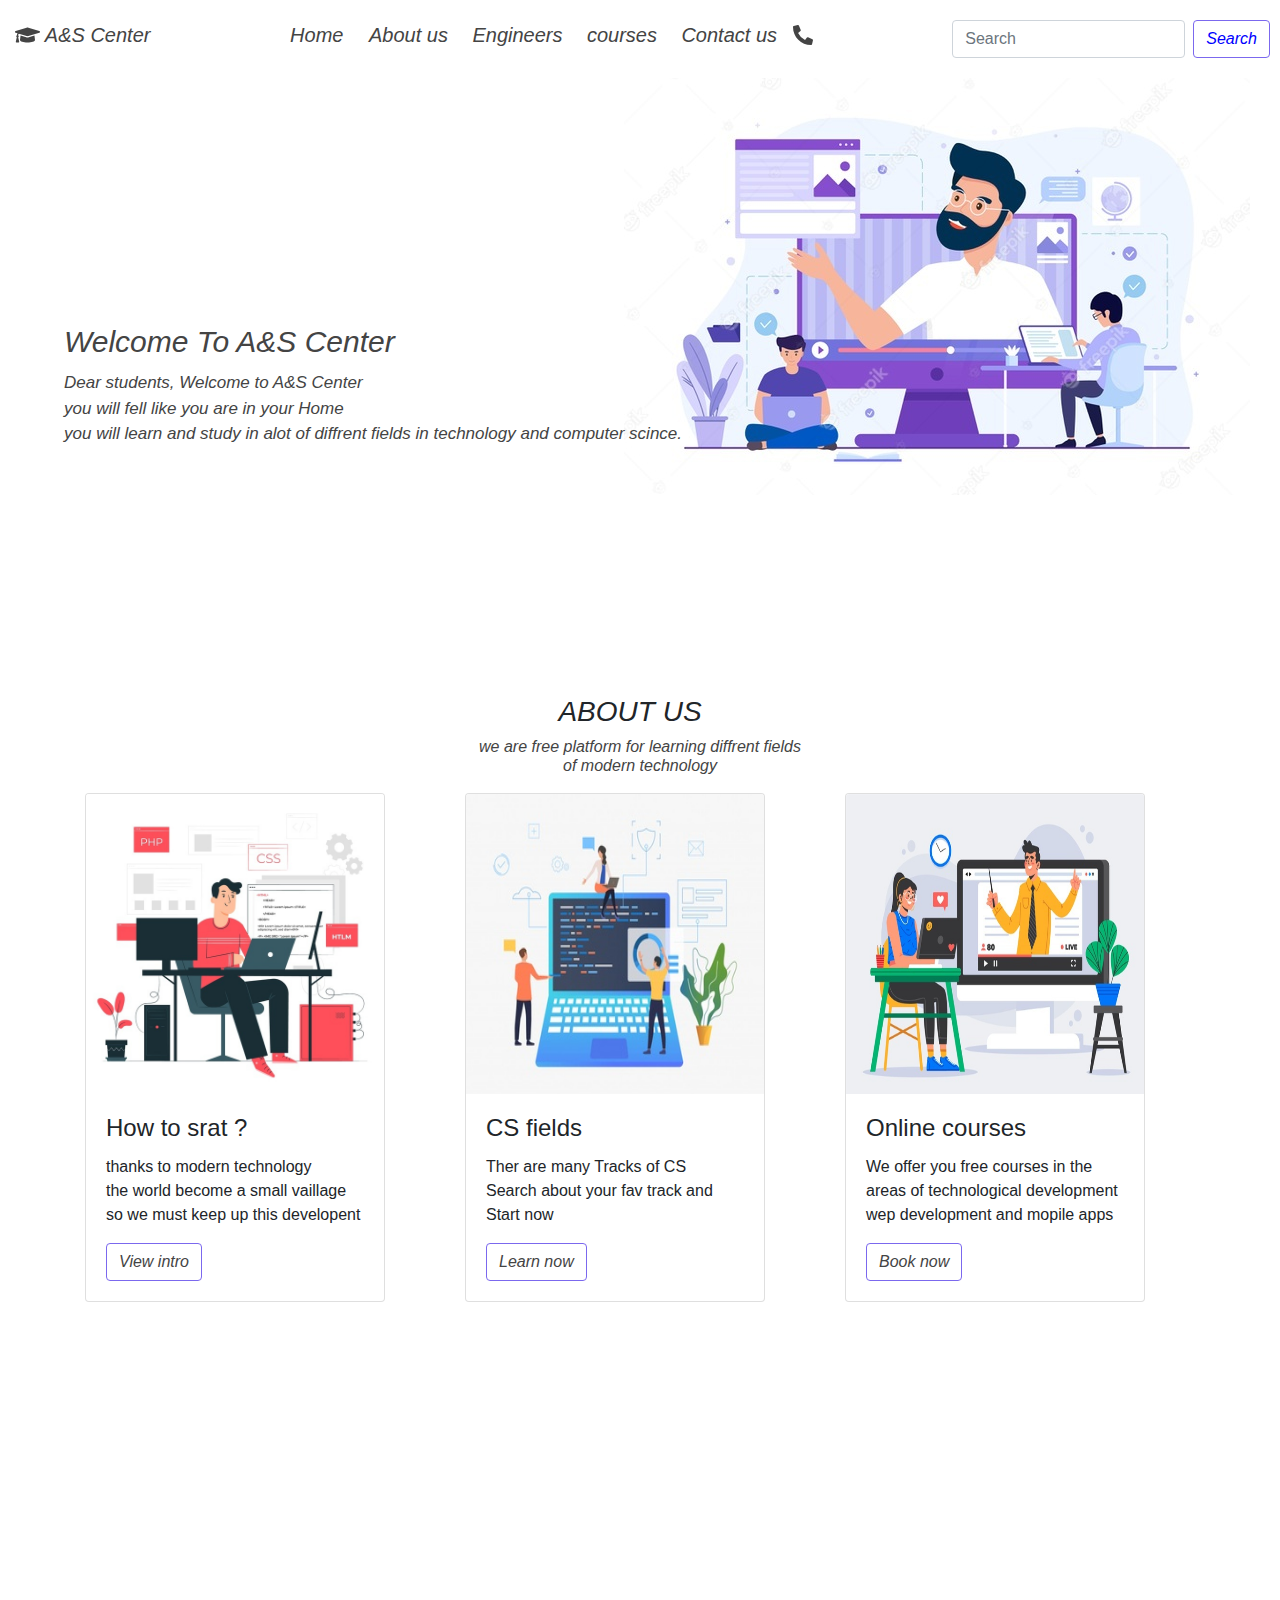
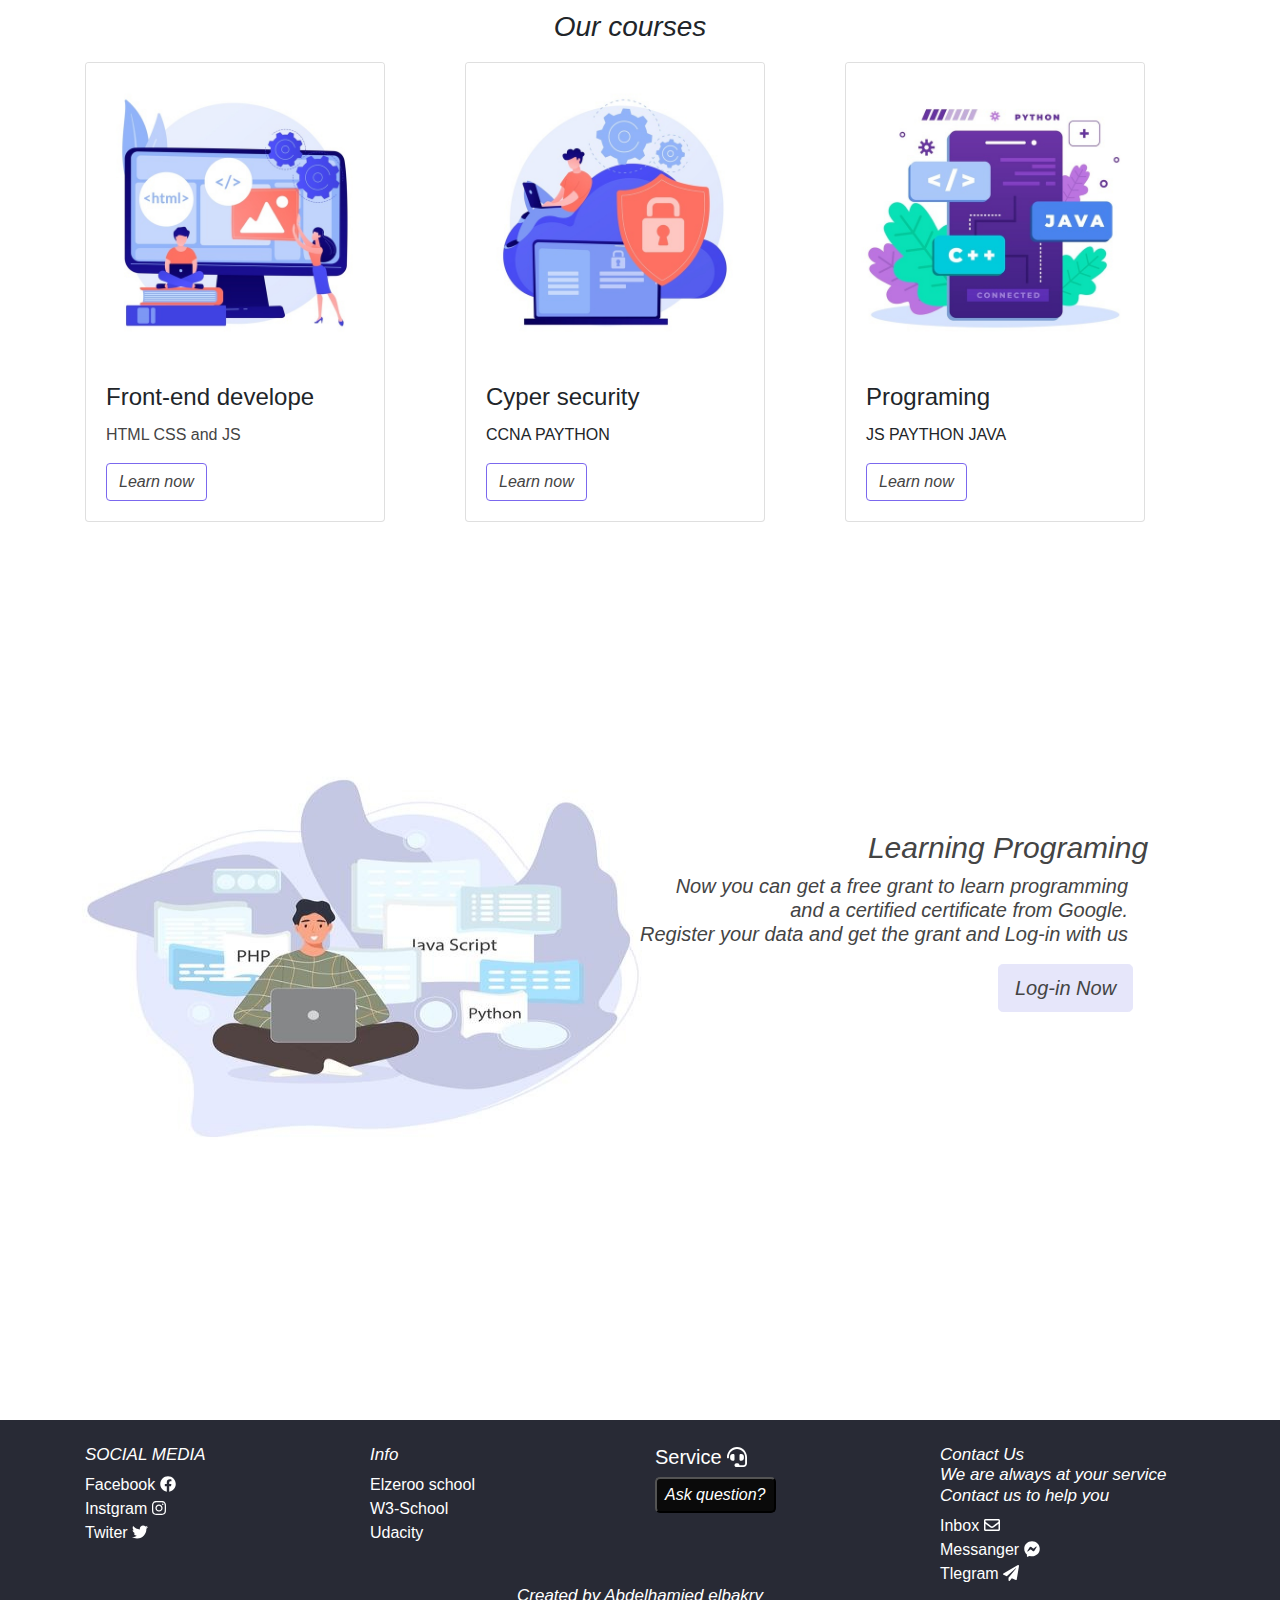
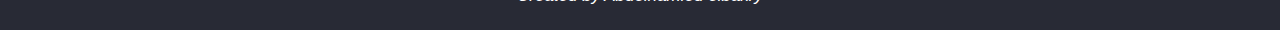
<file: index.html>
﻿<!DOCTYPE html>
<html lang="en">
<head>
    <meta charset="UTF-8">
    <meta http-equiv="X-UA-Compatible" content="IE=edge">
    <meta name="viewport" content="width=device-width, initial-scale=1.0">
    <title>  A&S Center </title>
    <link rel="stylesheet" href="style/bootstrap.min.css">
    <link rel="stylesheet" href="fontawesome-free-5.15.4-web/css/all.min.css">
    <link rel="stylesheet" href="style/style.css">



</head>
<body>
<!--start navbar-->

<nav>
    <div class="links">
    <a class="logo" href="index.html" > <i class="fas fa-graduation-cap"></i> A&S Center </a>
    <a href="index.html" > Home </a>
    <a href="about us.html" target="_blank"> About us</a>
    <a href="engineers.html" target="_blank"> Engineers</a>
    <a href="courses.html" target="_blank"> courses</a>   
    <a href="contact.html" >Contact us <i class="fas fa-phone-alt"></i></a>
    <form class="form-inline my-2 my-lg-0">
        <input class="form-control mr-sm-2" type="search" placeholder="Search" aria-label="Search">
        <button class="btn btn-outline-success my-2 my-sm-0" type="submit">Search</button>
      </form>
</div>

</nav>

<!--end navbar-->
<section >

<img src="img/online-courses-concept_23-2148533386.jpg" width="626px" height="417px">

<div class="text">
    <h1>Welcome To A&S Center</h1>
    <p>
        Dear students, Welcome to  A&S Center<br>
        you will fell like you are in your Home
        <br> you will learn and study in alot of diffrent fields in technology and computer scince.
    </p>
    </div>

</section>
<!--end section1-->
<section class="card2">
<div class="card3">
    <div class ="container">    
    <div class="row">
     <div class="col-md-12" style="text-align: center;" >
         <h3 style=" font-style: italic; font-family: 20px; ">
            ABOUT US<br>
           
         </h3>
         <h6 style="padding-bottom: 10px; font-style: italic; font-family: 15px; color: #444;" > we are free platform for learning diffrent fields <br>
            of modern technology</h4>
     </div>   
     <br>
     <br>

     <div class="col-md-4">
        <div class="card" style="width:300px">
            <img class="card-img-top" src="img/1.jpg"  width="300px" height="300px" alt="Card image">
            <div class="card-body">
              <h4 class="card-title">How to srat ?</h4>
              <p class="card-text"> thanks to modern technology<br>
                the world become a small vaillage<br>
            so we must keep up this developent</p>
              <a href="#" class="btn btn-primary">View intro</a>
            </div>
          </div>

     </div>   
     <div class="col-md-4">
        <div class="card" style="width:300px">
            <img class="card-img-top" src="img/business-people-working-laptop-development_1262-18907.jpg" width="300px" height="300px" alt="Card image">
            <div class="card-body">
              <h4 class="card-title">CS fields</h4>
              <p class="card-text">Ther are many Tracks of CS<br>
                Search about your fav track and
                <br> Start now
            </p>
              <a href="#" class="btn btn-primary">Learn now</a>
            </div>
          </div>

     </div>   
     <div class="col-md-4">
        <div class="card" style="width:300px">
            <img class="card-img-top" src="img/37480.jpg"  width="300px" height="300px" alt="Card image">
            <div class="card-body">
              <h4 class="card-title">Online courses</h4>
              <p class="card-text">We offer you free courses in the areas of technological development <br> wep development and mopile apps</p>
              <a href="#" class="btn btn-primary">Book now</a>
            </div>
          </div>

     </div>   
</div>
</section>
<!--end section 2 -->
<section class="card8">
<div class="card5">
    <div class ="container">    
    <div class="row">
      <div class="col-md-12" style="text-align: center;" >
        <h3 style=" font-style: italic; font-family: 20px; padding-bottom: 10px; ">
          Our courses        
        </h3>
        </div>
     <div class="col-md-4">
        <div class="card" style="width:300px">
            <img class="card-img-top" src="img/2.jpg"  width="200px" height="300px" alt="Card image">
            <div class="card-body">
              <h4 class="card-title">Front-end develope</h4>
              <p class="card-text" style="color: #444; "> HTML CSS and JS<br>
                </p>
              <a href="#" class="btn btn-primary">Learn now</a>
            </div>
          </div>

     </div>   
     <div class="col-md-4">
        <div class="card" style="width:300px">
            <img class="card-img-top" src="img/cloud-computing-security-abstract-concept-illustration_335657-2105.jpg" width="300px" height="300px" alt="Card image">
            <div class="card-body">
              <h4 class="card-title">Cyper security</h4>
              <p class="card-text">CCNA PAYTHON <br>
           
            </p>
              <a href="#" class="btn btn-primary">Learn now</a>
            </div>
          </div>

     </div>   
     <div class="col-md-4">
        <div class="card" style="width:300px">
            <img class="card-img-top" src="img/-programming-languages_23-2148688949.jpg"  width="300px" height="300px" alt="Card image">
            <div class="card-body">
              <h4 class="card-title">Programing</h4>
              <p class="card-text">JS PAYTHON JAVA</p>
              <a href="#" class="btn btn-primary">Learn now</a>
            </div>
          </div>

     </div>   
</div>
</div>


</section>
<!--end section3 end containers-->
<!--start main-->
<main class="view">

  
  
  <img class="pic" src="img/java.jpg" width="626px" height="417px" >


  <div class="text2">
    <h2>Learning Programing</h2>
    <h3> 
      Now you can get a free grant to learn programming<br> and a certified certificate from Google.<br>
         Register your data and get the grant
         and Log-in with us
    </h3>
    <a   class="btn btn-primary btn-lg" target="_blank" href="contact.html" 
   
    > Log-in Now</a>
    </div>

  
</main>


<!--end main -->
<!--start footer-->
<footer>
  <div class="container">
    <div class="row">
      <div class="col-md-3">
        <h5  style="font-size: 17px; font-style: italic;">
          SOCIAL MEDIA

        </h5>
        <a href="">Facebook <i class="fab fa-facebook"></i></a>
        <br>
        <a href="">Instgram <i class="fab fa-instagram"></i></a>
        <br>
        <a href="">Twiter <i class="fab fa-twitter"></i></a>
      </div>
      <div class="col-md-3">
        <h5  style="font-size: 17px; font-style: italic;">
          Info
        </h5>
        <a href="">Elzeroo school</a><br>
        <a href="">W3-School</a><br>
        <a href="">Udacity</a><br>
        
      </div>
      <div class="col-md-3">
        <h5>
          Service <i class="fas fa-headset"></i>
        </h5>
        
        <button type="button" class="btn1 btn-warning"> Ask question?</button>
      </div>
      <div class="col-md-3">
        <h5 style="font-size: 17px;  font-style: italic;">
          Contact Us<br>

          We are always at your service Contact us to help you
        </h5>
        <a href="">Inbox <i class="far fa-envelope"></i></a>
        <br>
        <a href="">Messanger <i class="fab fa-facebook-messenger"></i></a>
        <br>
        <a href="">Tlegram <i class="fas fa-paper-plane"></i></a>
      </div>
    </div>
  </div>
  <h6 style="font-style: italic; font-size: 17px; text-align: center; ">
    Created by Abdelhamied elbakry
  </h6>

</footer>

<!--end footer-->


    <script src="fontawesome-free-5.15.4-web/js/all.min.js"></script>
    <script src="js/jquery-3.5.1.slim.min.js"></script>
    <script src="js/popper.min.js"></script>
    <script src="js/bootstrap.min.js"></script>
    <script src="java script/script.js"></script>
    
</body>
</html>
</file>
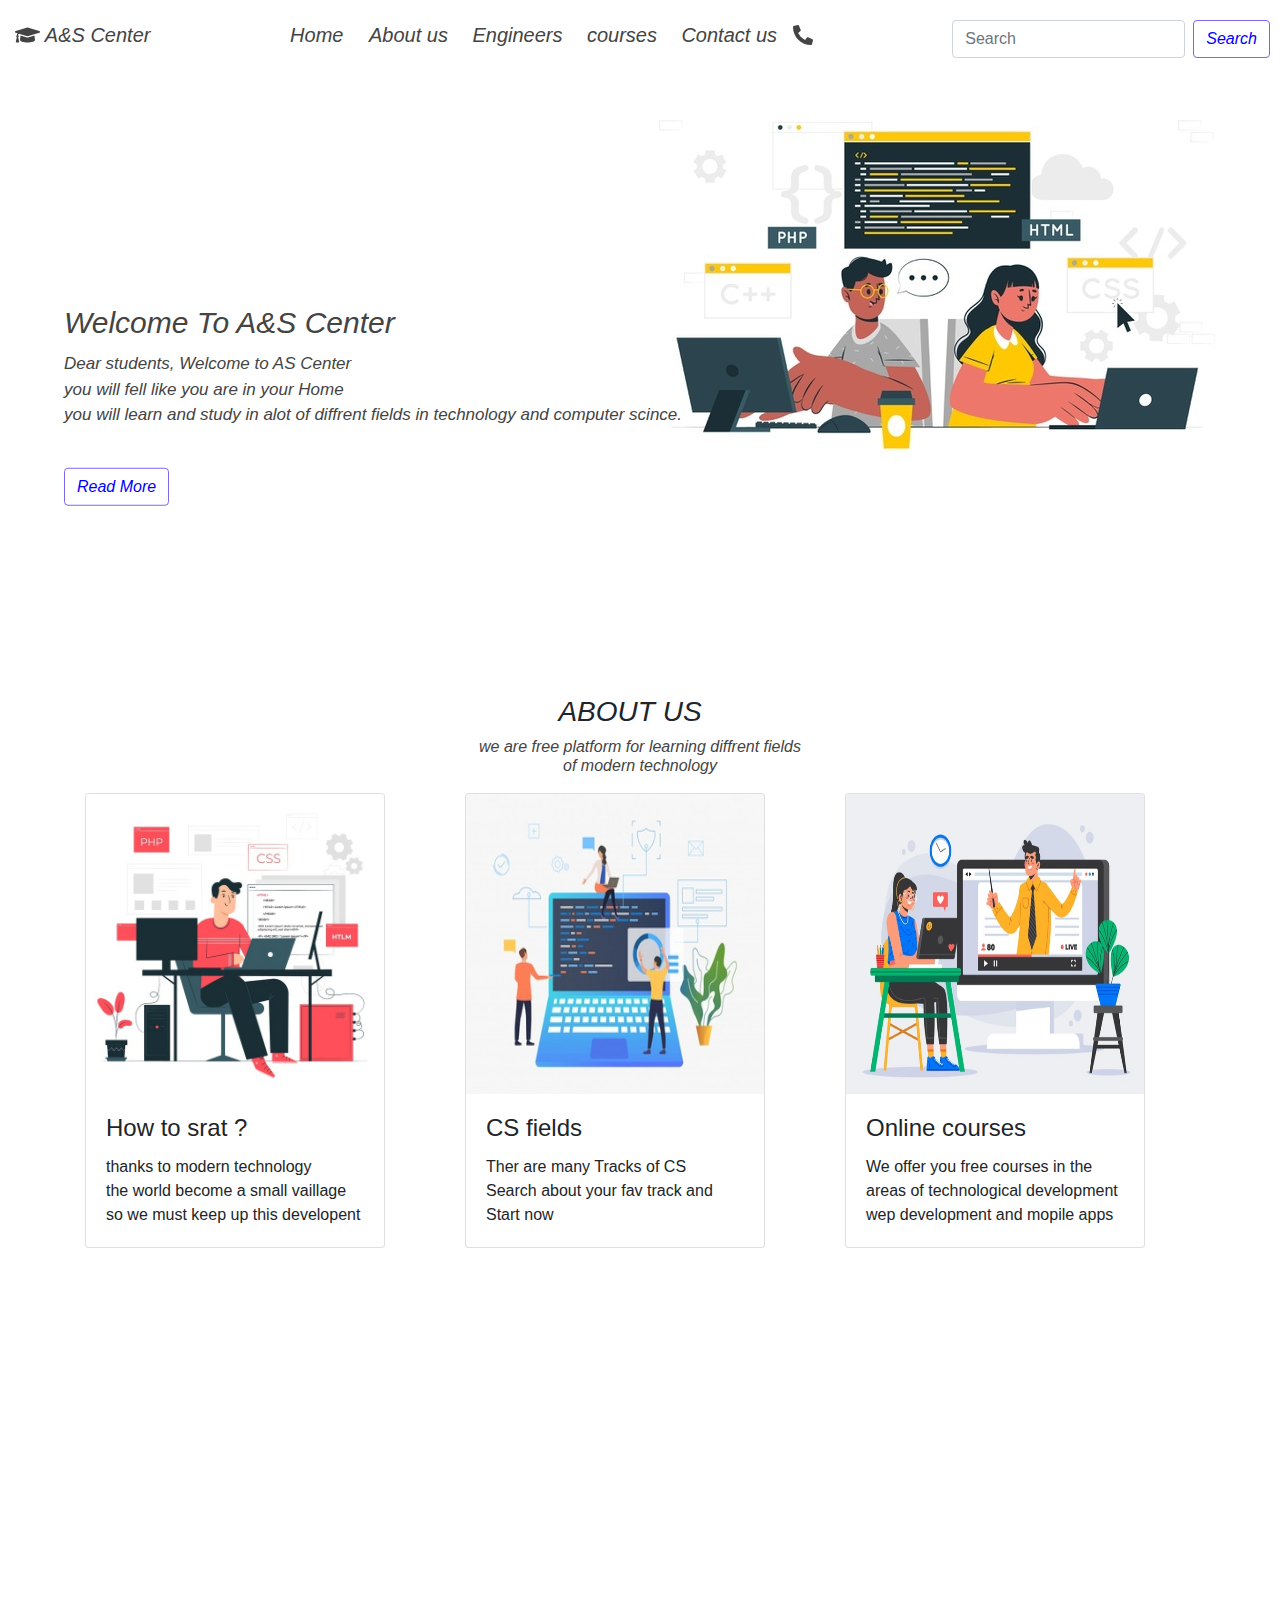
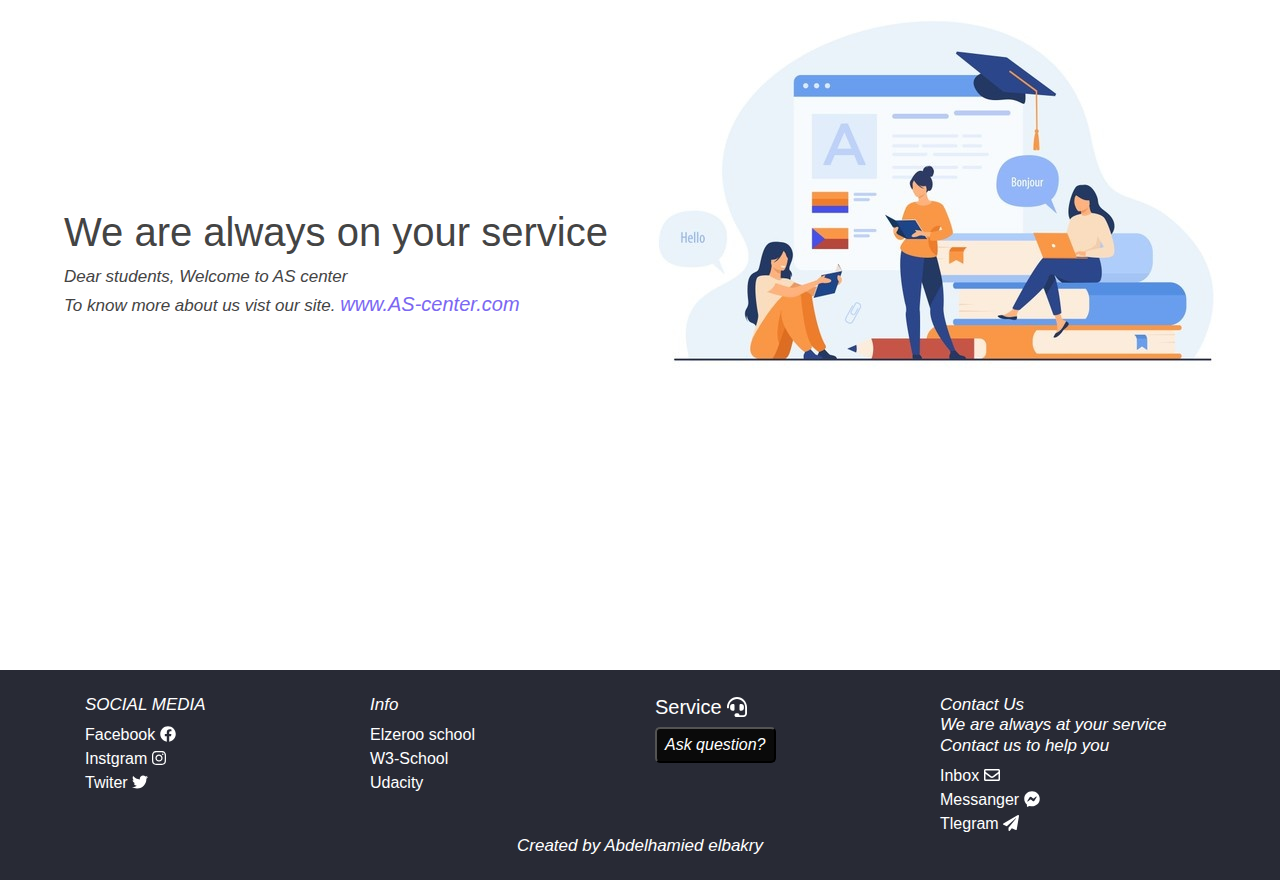
<file: about us.html>
﻿<!DOCTYPE html>
<html lang="en">
<head>
    <meta charset="UTF-8">
    <meta http-equiv="X-UA-Compatible" content="IE=edge">
    <meta name="viewport" content="width=device-width, initial-scale=1.0">
    <title> A&S Center</title>
        <link rel="stylesheet" href="style/bootstrap.min.css">
        <link rel="stylesheet" href="fontawesome-free-5.15.4-web/css/all.min.css">
        <link rel="stylesheet" href="style/style.css">
        <link rel="stylesheet" href="style2/style2.css">
</head>
<body>
    <nav>
        <div class="links">
            <a class="logo" href="index.html"> <i class="fas fa-graduation-cap"></i>  A&S Center</a>
        <a href="index.html" target="_blank" > Home  </a> 
        <a href="about us.html" > About us</a>
        <a href="engineers.html" target="_blank"> Engineers</a>
        <a href="courses.html" target="_blank"> courses</a>
        <a href="" >Contact us <i class="fas fa-phone-alt"></i></a>
        <form class="form-inline my-2 my-lg-0">
            <input class="form-control mr-sm-2" type="search" placeholder="Search" aria-label="Search">
            <button class="btn btn-outline-success my-2 my-sm-0" type="submit">Search</button>
          </form>
    </div>
    
    </nav>
    <section >

        <img src="img/pair-programming-concept-illustration_114360-3941.jpg" width="626px" height="417px">
        
        <div class="text">
            <h1>Welcome To A&S Center</h1>
            <p> 
              Dear students, Welcome to AS Center<br>
               you will fell like you are in your Home
             <br> you will learn and study in alot of diffrent fields in technology and computer scince.  
            </p>
            <button class="btn btn-lg4">
                Read More
            </button>
            </div>
        
        </section>

    
        <section class="card2">
            <div class="card3">
                <div class ="container">    
                <div class="row">
                 <div class="col-md-12" style="text-align: center;" >
                     <h3 style=" font-style: italic; font-family: 20px; ">
                        ABOUT US<br>
                       
                     </h3>
                     <h6 style="padding-bottom: 10px; font-style: italic; font-family: 15px; color: #444;" > we are free platform for learning diffrent fields <br>
                        of modern technology</h4>
                 </div>   
                 <br>
                 <br>
            
                 <div class="col-md-4">
                    <div class="card" style="width:300px">
                        <img class="card-img-top" src="img/1.jpg"  width="300px" height="300px" alt="Card image">
                        <div class="card-body">
                          <h4 class="card-title">How to srat ?</h4>
                          <p class="card-text"> thanks to modern technology<br>
                            the world become a small vaillage<br>
                        so we must keep up this developent</p>
                       
                        </div>
                      </div>
            
                 </div>   
                 <div class="col-md-4">
                    <div class="card" style="width:300px">
                        <img class="card-img-top" src="img/business-people-working-laptop-development_1262-18907.jpg" width="300px" height="300px" alt="Card image">
                        <div class="card-body">
                          <h4 class="card-title">CS fields</h4>
                          <p class="card-text">Ther are many Tracks of CS<br>
                            Search about your fav track and
                            <br> Start now
                        </p>
                        
                        </div>
                      </div>
            
                 </div>   
                 <div class="col-md-4">
                    <div class="card" style="width:300px">
                        <img class="card-img-top" src="img/37480.jpg"  width="300px" height="300px" alt="Card image">
                        <div class="card-body">
                          <h4 class="card-title">Online courses</h4>
                          <p class="card-text">We offer you free courses in the areas of technological development <br> wep development and mopile apps</p>
                        
                        </div>
                      </div>
            
                 </div>   
            </div>
            </section>

            <section class="about-me">

                <img src="img/10088.jpg" width="626px" height="391px">
                <div class="text5">
                    <h1>We are always on your service</h1>
                    <p class="about-text2"> 
                      Dear students, Welcome to AS center<br>
                      To know more about us vist our site. 
                      <a class="site" href="">www.AS-center.com</a> 
                    </p>
                     
            </section>
            <footer>
                <div class="container">
                  <div class="row">
                    <div class="col-md-3">
                      <h5  style="font-size: 17px; font-style: italic;">
                        SOCIAL MEDIA
              
                      </h5>
                      <a href="">Facebook <i class="fab fa-facebook"></i></a>
                      <br>
                      <a href="">Instgram <i class="fab fa-instagram"></i></a>
                      <br>
                      <a href="">Twiter <i class="fab fa-twitter"></i></a>
                    </div>
                    <div class="col-md-3">
                      <h5  style="font-size: 17px; font-style: italic;">
                        Info
                      </h5>
                      <a href="">Elzeroo school</a><br>
                      <a href="">W3-School</a><br>
                      <a href="">Udacity</a><br>
                      
                    </div>
                    <div class="col-md-3">
                      <h5>
                        Service <i class="fas fa-headset"></i>
                      </h5>
                      
                      <button type="button" class="btn1 btn-warning"> Ask question?</button>
                    </div>
                    <div class="col-md-3">
                      <h5 style="font-size: 17px;  font-style: italic;">
                        Contact Us<br>
              
                        We are always at your service Contact us to help you
                      </h5>
                      <a href="">Inbox <i class="far fa-envelope"></i></a>
                      <br>
                      <a href="">Messanger <i class="fab fa-facebook-messenger"></i></a>
                      <br>
                      <a href="">Tlegram <i class="fas fa-paper-plane"></i></a>
                    </div>
                  </div>
                </div>
                <h6 style="font-style: italic; font-size: 17px; text-align: center; ">
                  Created by  Abdelhamied elbakry
                </h6>
              
              </footer>












    
    <script src="fontawesome-free-5.15.4-web/js/all.min.js"></script>
    <script src="js/jquery-3.5.1.slim.min.js"></script>
    <script src="js/popper.min.js"></script>
    <script src="js/bootstrap.min.js"></script>
</body>
</html>
</file>
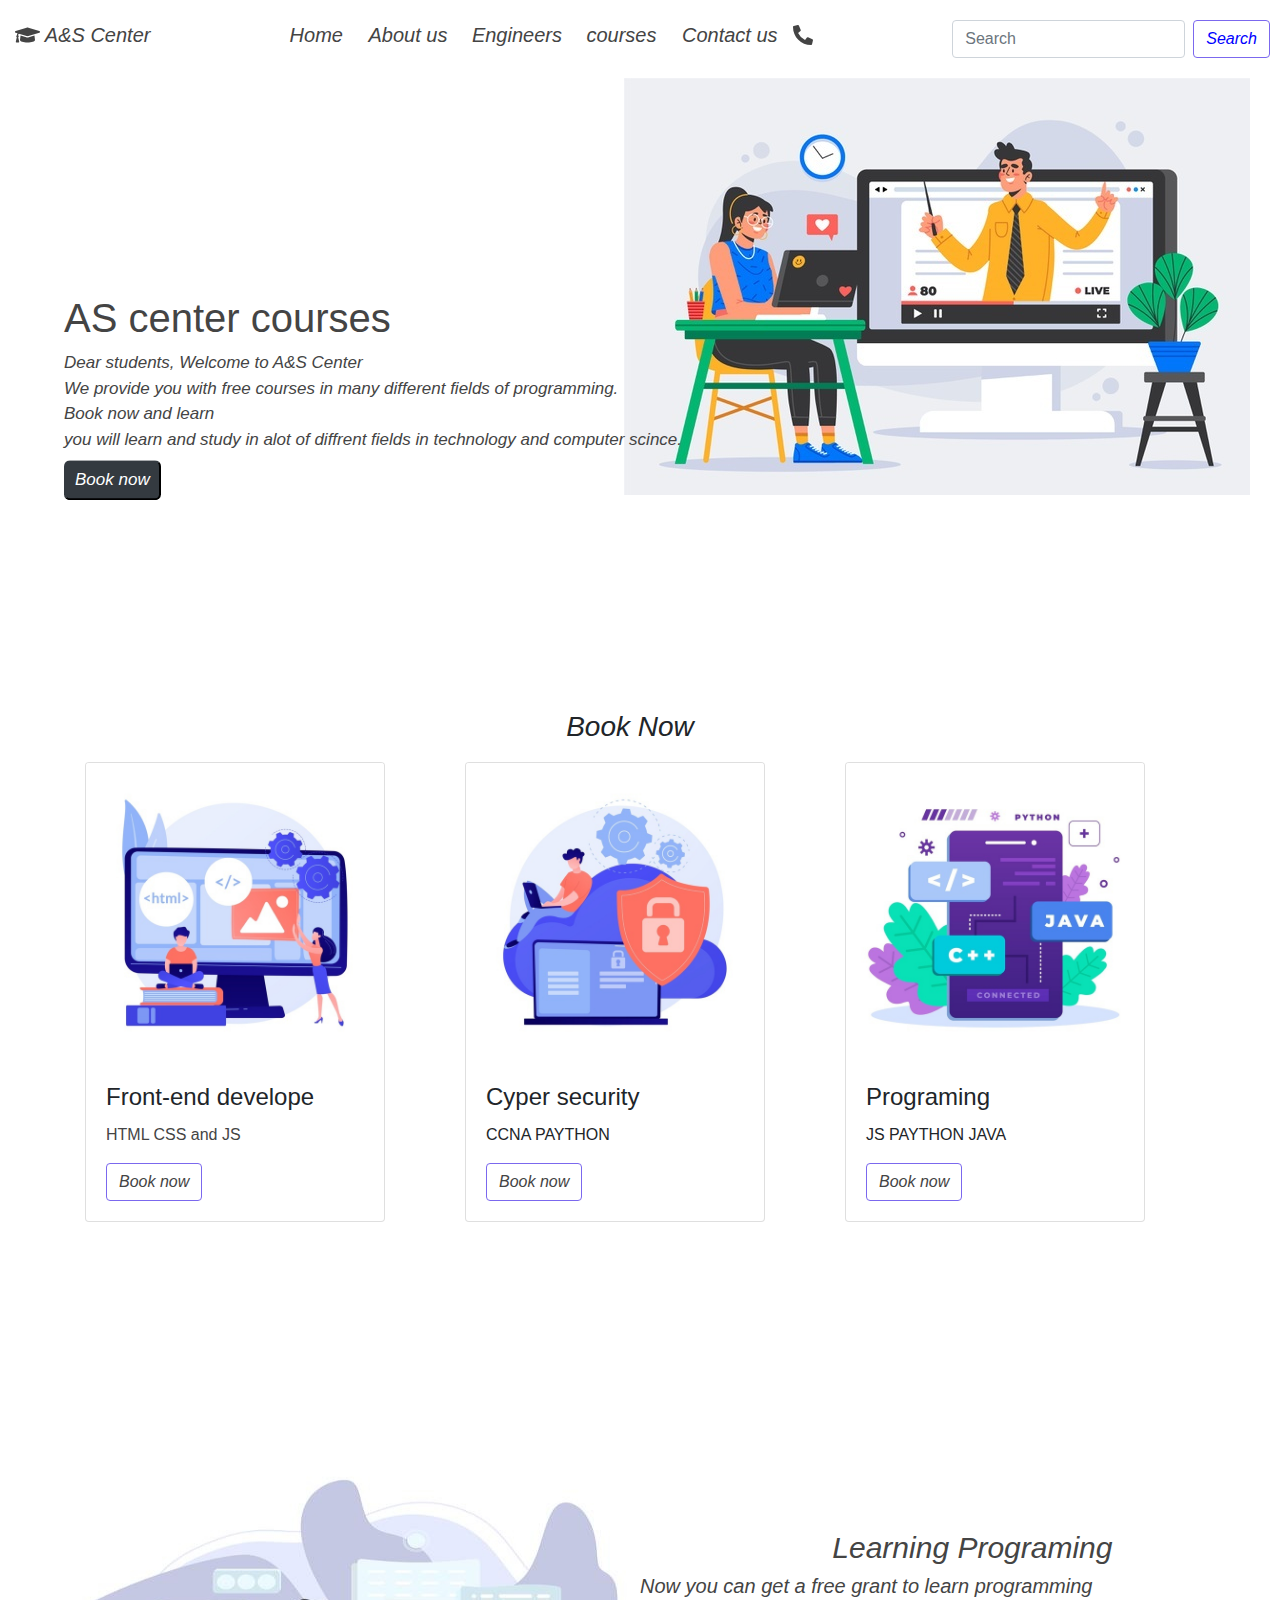
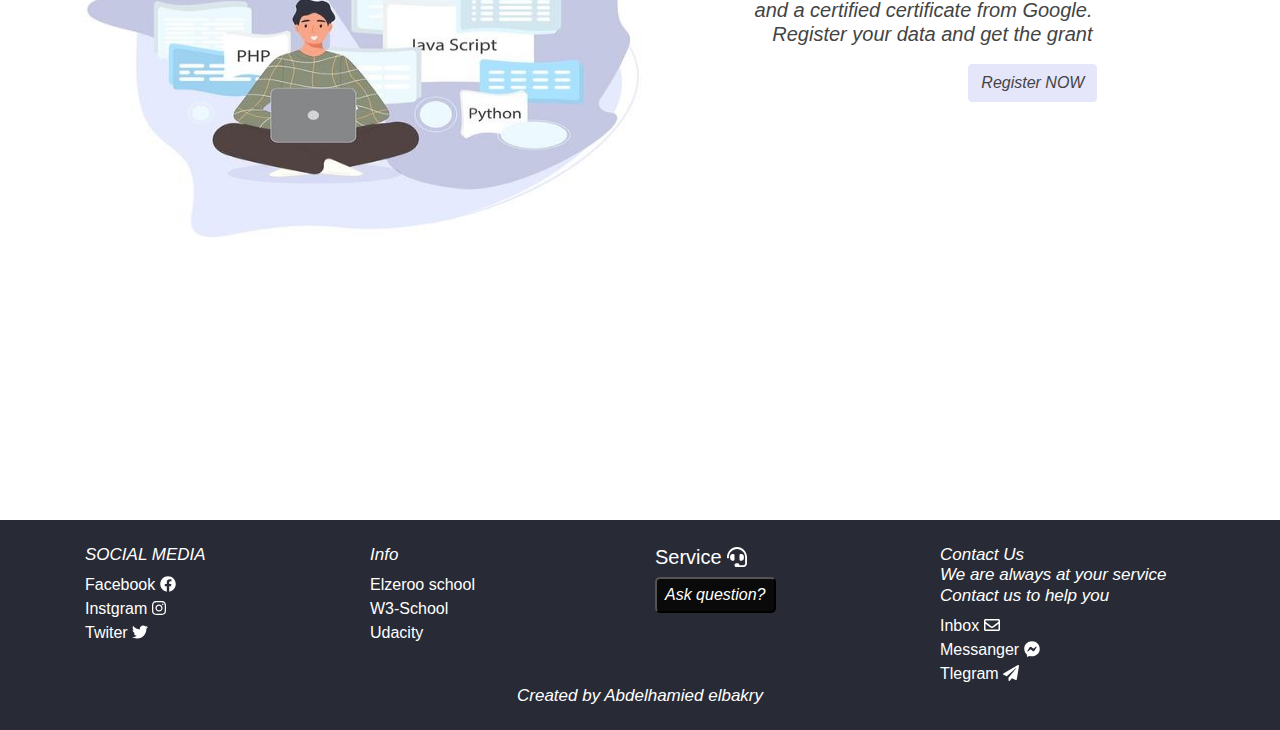
<file: courses.html>
﻿<!DOCTYPE html>
<html lang="en">
<head>
    <meta charset="UTF-8">
    <meta http-equiv="X-UA-Compatible" content="IE=edge">
    <meta name="viewport" content="width=device-width, initial-scale=1.0">
    <title> A&S Center</title>
        <link rel="stylesheet" href="style/bootstrap.min.css">
        <link rel="stylesheet" href="fontawesome-free-5.15.4-web/css/all.min.css">
        <link rel="stylesheet" href="style2/style2.css">
        <link rel="stylesheet" href="style/style.css">
</head>
<body>
    <nav>
        <div class="links">
            <a class="logo" href="index.html"> <i class="fas fa-graduation-cap"></i>  A&S Center</a>
        <a href="index.html" target="_blank" > Home  </a> 
        <a href="about us.html" > About us</a>
        <a href="engineers.html" target="_blank"> Engineers</a>
        <a href="" target="_self"> courses </a>
        <a href="contact.html" >Contact us <i class="fas fa-phone-alt"></i></a>
        <form class="form-inline my-2 my-lg-0">
            <input class="form-control mr-sm-2" type="search" placeholder="Search" aria-label="Search">
            <button class="btn btn-outline-success my-2 my-sm-0" type="submit">Search</button>
          </form>
    </div>
    
    </nav>
    <section>
        <img src="img/37480.jpg" width="626px" height="417px">

<div class="course-text">
    <h1> AS center courses</h1>
    <p class="course-text2">
        Dear students, Welcome to  A&S Center <br>
        We provide you with free courses in many different fields of programming. <br>
        Book now and learn
        <br> you will learn and study in alot of diffrent fields in technology and computer scince.
        <br> <button class="btn6 btn-dark">
            Book now
        </button>
    </p>
    </div>

    </section>
    <section class="card8">
        <div class="card5">
            <div class ="container">    
            <div class="row">
              <div class="col-md-12" style="text-align: center;" >
                <h3 class="course-head" style=" font-style: italic; font-family: 20px; padding-bottom: 10px; ">
                 Book Now       
                </h3>
                </div>
             <div class="col-md-4">
                <div class="card" style="width:300px">
                    <img class="card-img-top" src="img/2.jpg"  width="200px" height="300px" alt="Card image">
                    <div class="card-body">
                      <h4 class="card-title">
                          Front-end develope</h4>
                      <p class="card-text" style="color: #444; "> HTML CSS and JS<br>
                        </p>
                      <a href="#" class="btn btn-primary">Book now</a>
                    </div>
                  </div>
        
             </div>   
             <div class="col-md-4">
                <div class="card" style="width:300px">
                    <img class="card-img-top" src="img/cloud-computing-security-abstract-concept-illustration_335657-2105.jpg" width="300px" height="300px" alt="Card image">
                    <div class="card-body">
                      <h4 class="card-title">Cyper security</h4>
                      <p class="card-text">CCNA PAYTHON <br>
                   
                    </p>
                      <a href="#" class="btn btn-primary">Book now</a>
                    </div>
                  </div>
        
             </div>   
             <div class="col-md-4">
                <div class="card" style="width:300px">
                    <img class="card-img-top" src="img/-programming-languages_23-2148688949.jpg"  width="300px" height="300px" alt="Card image">
                    <div class="card-body">
                      <h4 class="card-title">Programing</h4>
                      <p class="card-text">JS PAYTHON JAVA</p>
                      <a href="#" class="btn btn-primary">Book now</a>
                    </div>
                  </div>
        
             </div>   
        </div>
        </div>

        
        
        </section>
        <main class="view">

  
  
            <img class="pic" src="img/java.jpg" width="626px" height="417px" >
          
          
            <div class="text2">
              <h2>Learning Programing</h2>
              <h3> 
                Now you can get a free grant to learn programming<br> and a certified certificate from Google.<br>
                   Register your data and get the grant
              </h3>
              <button type="button" class="btn btn-warning"> Register NOW</button>
              </div>
          
              
            
          </main>
          <footer>
            <div class="container">
              <div class="row">
                <div class="col-md-3">
                  <h5  style="font-size: 17px; font-style: italic;">
                    SOCIAL MEDIA
          
                  </h5>
                  <a href="">Facebook <i class="fab fa-facebook"></i></a>
                  <br>
                  <a href="">Instgram <i class="fab fa-instagram"></i></a>
                  <br>
                  <a href="">Twiter <i class="fab fa-twitter"></i></a>
                </div>
                <div class="col-md-3">
                  <h5  style="font-size: 17px; font-style: italic;">
                    Info
                  </h5>
                  <a href="">Elzeroo school</a><br>
                  <a href="">W3-School</a><br>
                  <a href="">Udacity</a><br>
                  
                </div>
                <div class="col-md-3">
                  <h5>
                    Service <i class="fas fa-headset"></i>
                  </h5>
                  
                  <button type="button" class="btn1 btn-warning"> Ask question?</button>
                </div>
                <div class="col-md-3">
                  <h5 style="font-size: 17px;  font-style: italic;">
                    Contact Us<br>
          
                    We are always at your service Contact us to help you
                  </h5>
                  <a href="">Inbox <i class="far fa-envelope"></i></a>
                  <br>
                  <a href="">Messanger <i class="fab fa-facebook-messenger"></i></a>
                  <br>
                  <a href="">Tlegram <i class="fas fa-paper-plane"></i></a>
                </div>
              </div>
            </div>
            <h6 style="font-style: italic; font-size: 17px; text-align: center; ">
              Created by Abdelhamied elbakry 
            </h6>
          
          </footer>











    
    <script src="fontawesome-free-5.15.4-web/js/all.min.js"></script>
    <script src="js/jquery-3.5.1.slim.min.js"></script>
    <script src="js/popper.min.js"></script>
    <script src="js/bootstrap.min.js"></script>
</body>
</html>
</file>
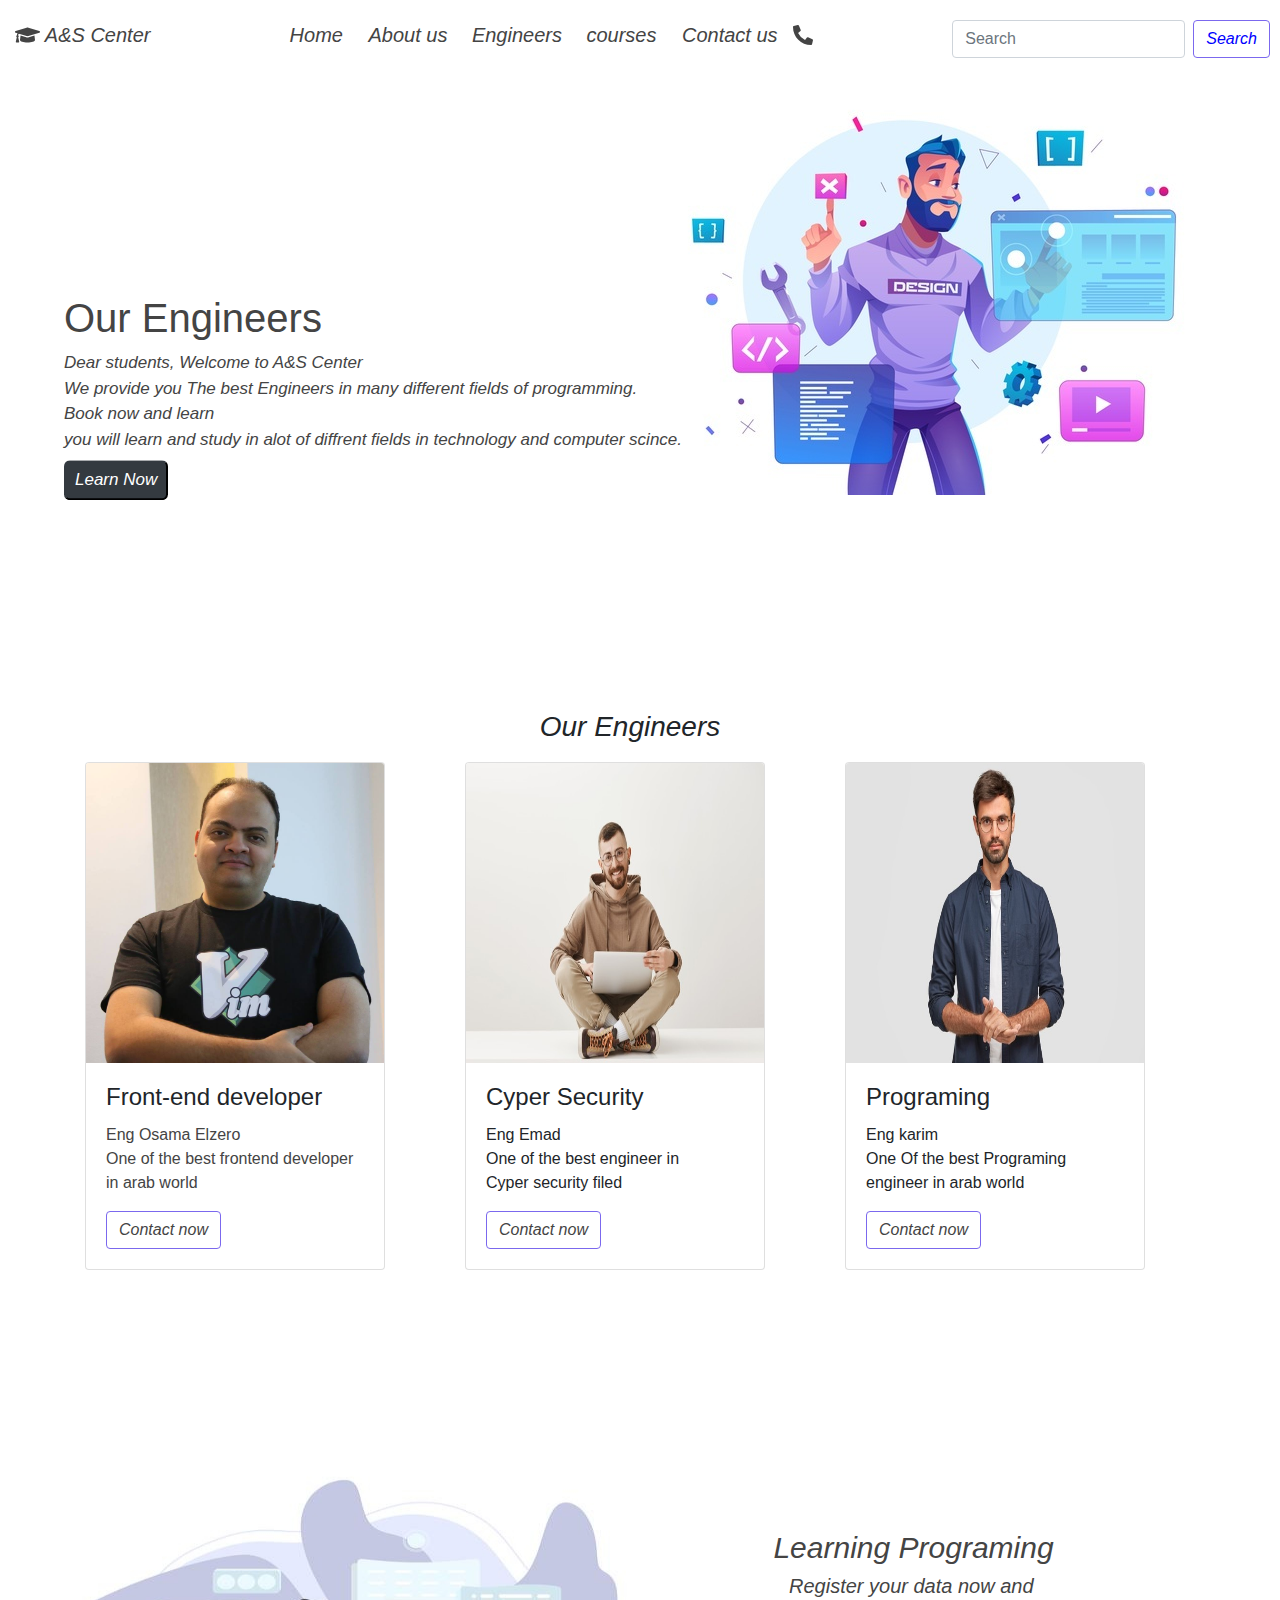
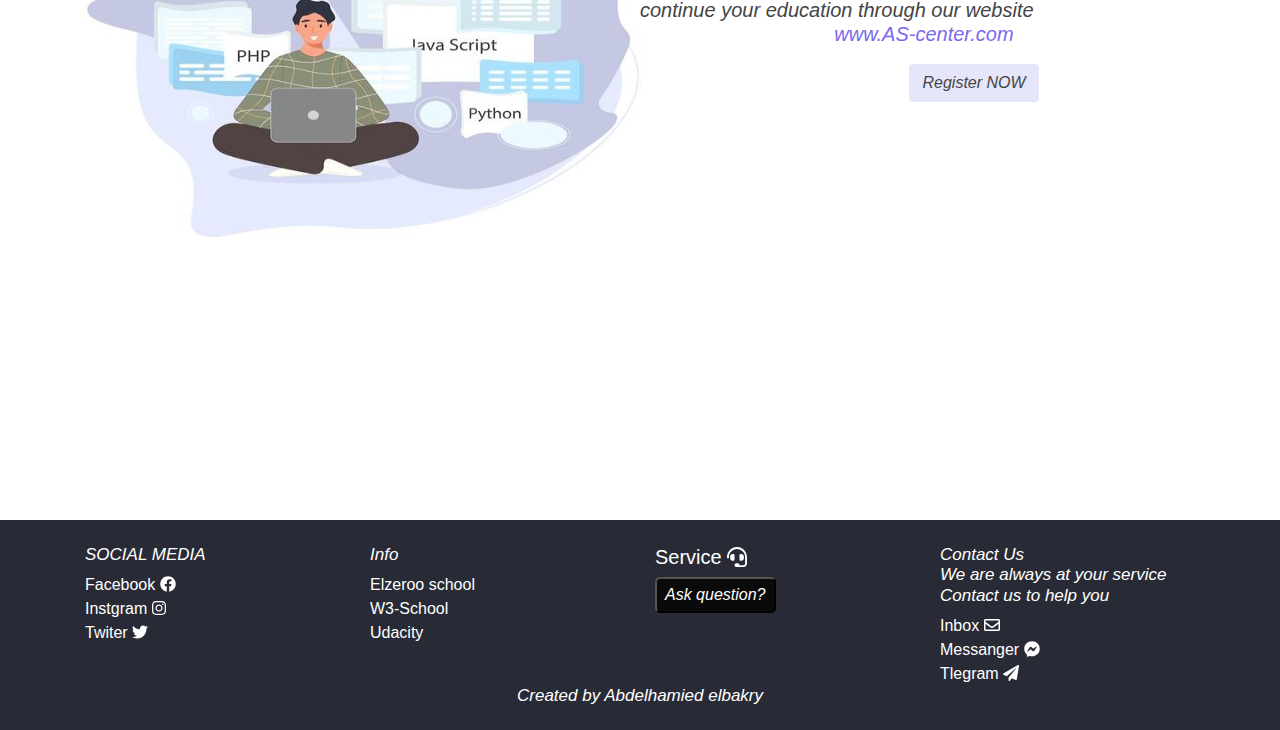
<file: engineers.html>
﻿<!DOCTYPE html>
<html lang="en">
<head>
    <meta charset="UTF-8">
    <meta http-equiv="X-UA-Compatible" content="IE=edge">
    <meta name="viewport" content="width=device-width, initial-scale=1.0">
    <title> A&S Center</title>
        <link rel="stylesheet" href="style/bootstrap.min.css">
        <link rel="stylesheet" href="fontawesome-free-5.15.4-web/css/all.min.css">
        <link rel="stylesheet" href="style2/style2.css">
        <link rel="stylesheet" href="style/style.css">
</head>
<body>
    <nav>
        <div class="links">
            <a class="logo" href="index.html"> <i class="fas fa-graduation-cap"></i>   A&S Center  </a>
        <a href="index.html" target="_blank" > Home  </a> 
        <a href="about us.html" > About us</a>
        <a href="engineers.html" target="_blank"> Engineers</a>
        <a href="courses.html" target="_blank"> courses </a>
        <a href="contact.html" >Contact us <i class="fas fa-phone-alt"></i></a>
        <form class="form-inline my-2 my-lg-0">
            <input class="form-control mr-sm-2" type="search" placeholder="Search" aria-label="Search">
            <button class="btn btn-outline-success my-2 my-sm-0" type="submit">Search</button>
          </form>
    </div>
    
    </nav>
    <section>
        <img src="img/web-development-programmer-engineering-coding-website-augmented-reality-interface-screens-developer-project-engineer-programming-software-application-design-cartoon-illustration_107791-3863.jpg" width="626px" height="417px">

<div class="course-text">
    <h1> Our Engineers</h1>
    <p class="course-text2">
        Dear students, Welcome to  A&S Center<br>
        We provide you The best Engineers  in many different fields of programming. <br>
        Book now and learn
        <br> you will learn and study in alot of diffrent fields in technology and computer scince.
        <br> <button class="btn6 btn-dark">
            Learn Now
        </button>
    </p>
    </div>

    </section>
    <section class="card8">
        <div class="card5">
            <div class ="container">    
            <div class="row">
              <div class="col-md-12" style="text-align: center;" >
                <h3 class="course-head" style=" font-style: italic; font-family: 20px; padding-bottom: 10px; ">
                Our Engineers    
                </h3>
                </div>
             <div class="col-md-4">
                <div class="card" style="width:300px">
                    <img class="card-img-top" src="img/elzero.jpg"  width="200px" height="300px" alt="Card image">
                    <div class="card-body">
                      <h4 class="card-title">
                          Front-end developer</h4>
                      <p class="card-text" style="color: #444; "> Eng Osama Elzero <br>
                        One of the best frontend developer in arab world
                        </p>
                      <a href="#" class="btn btn-primary">Contact now</a>
                    </div>
                  </div>
        
             </div>   
             <div class="col-md-4">
                <div class="card" style="width:300px">
                    <img class="card-img-top" src="img/eng2.jpg" width="400px" height="300px" alt="Card image">
                    <div class="card-body">
                      <h4 class="card-title">Cyper Security</h4>
                      Eng Emad<br>
                      <p class="card-text">One of the best engineer in <br>
                        Cyper security filed <br>
                   
                    </p>
                      <a href="#" class="btn btn-primary">Contact now</a>
                    </div>
                  </div>
        
             </div>   
             <div class="col-md-4">
                <div class="card" style="width:300px">
                    <img class="card-img-top" src="img/eng3.jpg"  width="300px" height="300px" alt="Card image">
                    <div class="card-body">
                      <h4 class="card-title">Programing</h4>
                      <p class="card-text">Eng karim<br>
                    One Of the best Programing engineer in arab world </p>
                      <a href="#" class="btn btn-primary">Contact now</a>
                    </div>
                  </div>
        
             </div>   
        </div>
        </div>

        
        
        </section>
        
        <main class="view">

  
  
            <img class="pic" src="img/java.jpg" width="626px" height="417px" >
          
          
            <div class="text2">
              <h2>Learning Programing</h2>
              <h3> 
                Register your data now and<br>
                 continue your education through our website<br>
                 <a class="site" href="">www.AS-center.com</a> 
              </h3>
              <button type="button" class="btn btn-warning"> Register NOW</button>
              </div>
          
            
          </main>

          <footer>
            <div class="container">
              <div class="row">
                <div class="col-md-3">
                  <h5  style="font-size: 17px; font-style: italic;">
                    SOCIAL MEDIA
          
                  </h5>
                  <a href="">Facebook <i class="fab fa-facebook"></i></a>
                  <br>
                  <a href="">Instgram <i class="fab fa-instagram"></i></a>
                  <br>
                  <a href="">Twiter <i class="fab fa-twitter"></i></a>
                </div>
                <div class="col-md-3">
                  <h5  style="font-size: 17px; font-style: italic;">
                    Info
                  </h5>
                  <a href="">Elzeroo school</a><br>
                  <a href="">W3-School</a><br>
                  <a href="">Udacity</a><br>
                  
                </div>
                <div class="col-md-3">
                  <h5>
                    Service <i class="fas fa-headset"></i>
                  </h5>
                  
                  <button type="button" class="btn1 btn-warning"> Ask question?</button>
                </div>
                <div class="col-md-3">
                  <h5 style="font-size: 17px;  font-style: italic;">
                    Contact Us<br>
          
                    We are always at your service Contact us to help you
                  </h5>
                  <a href="">Inbox <i class="far fa-envelope"></i></a>
                  <br>
                  <a href="">Messanger <i class="fab fa-facebook-messenger"></i></a>
                  <br>
                  <a href="">Tlegram <i class="fas fa-paper-plane"></i></a>
                </div>
              </div>
            </div>
            <h6 style="font-style: italic; font-size: 17px; text-align: center; ">
              Created by  Abdelhamied elbakry 
            </h6>
          
          
          </footer>



















    <script src="fontawesome-free-5.15.4-web/js/all.min.js"></script>
    <script src="js/jquery-3.5.1.slim.min.js"></script>
    <script src="js/popper.min.js"></script>
    <script src="js/bootstrap.min.js"></script>
    
</body>
</html>
</file>
<file: style/style.css>
*{

    padding: 0;
}
@media only screen and (max-width:1600px) and (min-width:300px){
.links{
    text-align: center;
    margin-top: 20px;

}

/* */

.links a{
    text-decoration: none;
    font-size: 20px;
    color: #444;
    font-style: italic;
    font-family:sans-serif;
    font-weight: 20px;
    
}


a{


    margin-right: 20px;

}
.logo{

    float: left;
    clear: left;
    margin-left: 15px;
 
}
.fa-phone-alt{
    margin-left: 10px;
}


form{
    float: right;
    clear: right;

    margin-right: 10px;


}
.btn{
  
    color: blue;
    border-color: #7B68EE;
    font-family:Verdana, Geneva, Tahoma, sans-serif;
    font-style: italic;
}
.btn:hover{

background-color: #7B68EE;

}

}
@media only screen and (max-width:1600px) and (min-width:900px){


section{

    width: 100%;
    height: 70vh;

}
img{
    float: right;
    clear: right;
    margin-top: 20px;
    margin-right: 30px;
}
.text{
    width: 90%;
    position: absolute;
    color:#444;
    top: 45%;
    left: 50%;
    transform: translate(-50%,-50%); 
}
.text h1{
    font-size: 30px;

    font-style: italic;
}
.text p{
    margin: 10px 0 40px;
    font-size: 17px;
    font-family:Verdana, Geneva, Tahoma, sans-serif;
    font-style: italic;
  color: #444;
}

.card3{
    flex-direction: row;
    justify-content: center;
    display: flex;
    padding-top: 15px;
}
.card2{
    width: 100%;
    height: 100vh;
}
.card img{
    margin-top: 0%;
}
h3{
    margin-right: 20px;
}
.card .btn{
    background-color: white;
    color: #444;

}
.card .btn:hover{
    background-color: #7B68EE;
}
.card8{
    width: 100%;
    height: 80vh;

}
.card5{
    flex-direction: row;
    justify-content: center;
    display: flex;
    margin-top: 30px;
}
.view{

    width: 100%;
    height: 70vh;

}
.text2{

    position: absolute;
   
 text-align: right;
 left: 50%;
margin-top: 100px;

}
h2{
    color: #444;
    font-style: italic;
    font-size: 30px;
}
.text2 h3{
    color: #444;
    font-style: italic;
    font-size: 20px;

}

.view img{

    float: left; 
    clear: left;
    margin-left: 50px;


}
.page-section{
    height: 40vh;
    width: 100%;
}
.text2 .btn{

    color:#444;
    border-color:#E6E6FA ;
    background-color:#E6E6FA;
    margin-top: 10px;
    margin-right: 15px;
}
.text2 .btn:hover{
    background-color:#9dd3e6;
}
}
footer{

    margin-top: 60px;
    width: 100%;
    background-color:#282A35 ;
    color: white;
    padding-top: 25px;
    padding-bottom: 15px;
}
footer a{
    text-decoration: none;
    color: white;
}
footer a:hover{
    color: rgb(10, 10, 10);
    text-decoration: none;
}
.btn1{
    padding: 4px 8px ;
    border-color: black;
    background-color: rgb(10, 10, 10);
    color: white;
    font-style: italic;
    border-radius: 5px;

}
.btn7 {
    margin-top: 5px;
    padding: 4px 8px ;
    border-color: black;
    background-color: rgb(10, 10, 10);
    color: white;
    font-style: italic;
    border-radius: 5px;
}
</file>
<file: style2/style2.css>
.about-text{
    text-align: center;
    color: #444;
    font-size: 30px;
}
.text5{
    width: 90%;
    position: relative;
    color:#444;
    top: 45%;
    left: 50%;
    transform: translate(-50%,-50%); 
}
.about-text2{
    font-size: 17px;
    font-family:Verdana, Geneva, Tahoma, sans-serif;
    font-style: italic;
  color: #444;
}
.site{
    font-size: 20px;
    color: #7B68EE;

}
.site:hover{
    text-decoration: none;
    color: black;
}
/*end about us*/
/*start courses page*/
.course-text{
    width: 90%;
    position: absolute;
    color:#444;
    top: 45%;
    left: 50%;
    transform: translate(-50%,-50%); 
}
.course-text2{
    font-size: 17px;
    font-family:Verdana, Geneva, Tahoma, sans-serif;
    font-style: italic;
  color: #444;
}
.btn6{
    font-family:Verdana, Geneva, Tahoma, sans-serif;
    font-style: italic;
    padding: 5px 9px;
    margin-top: 8px;
    border-radius: 6px;
}
</file>
